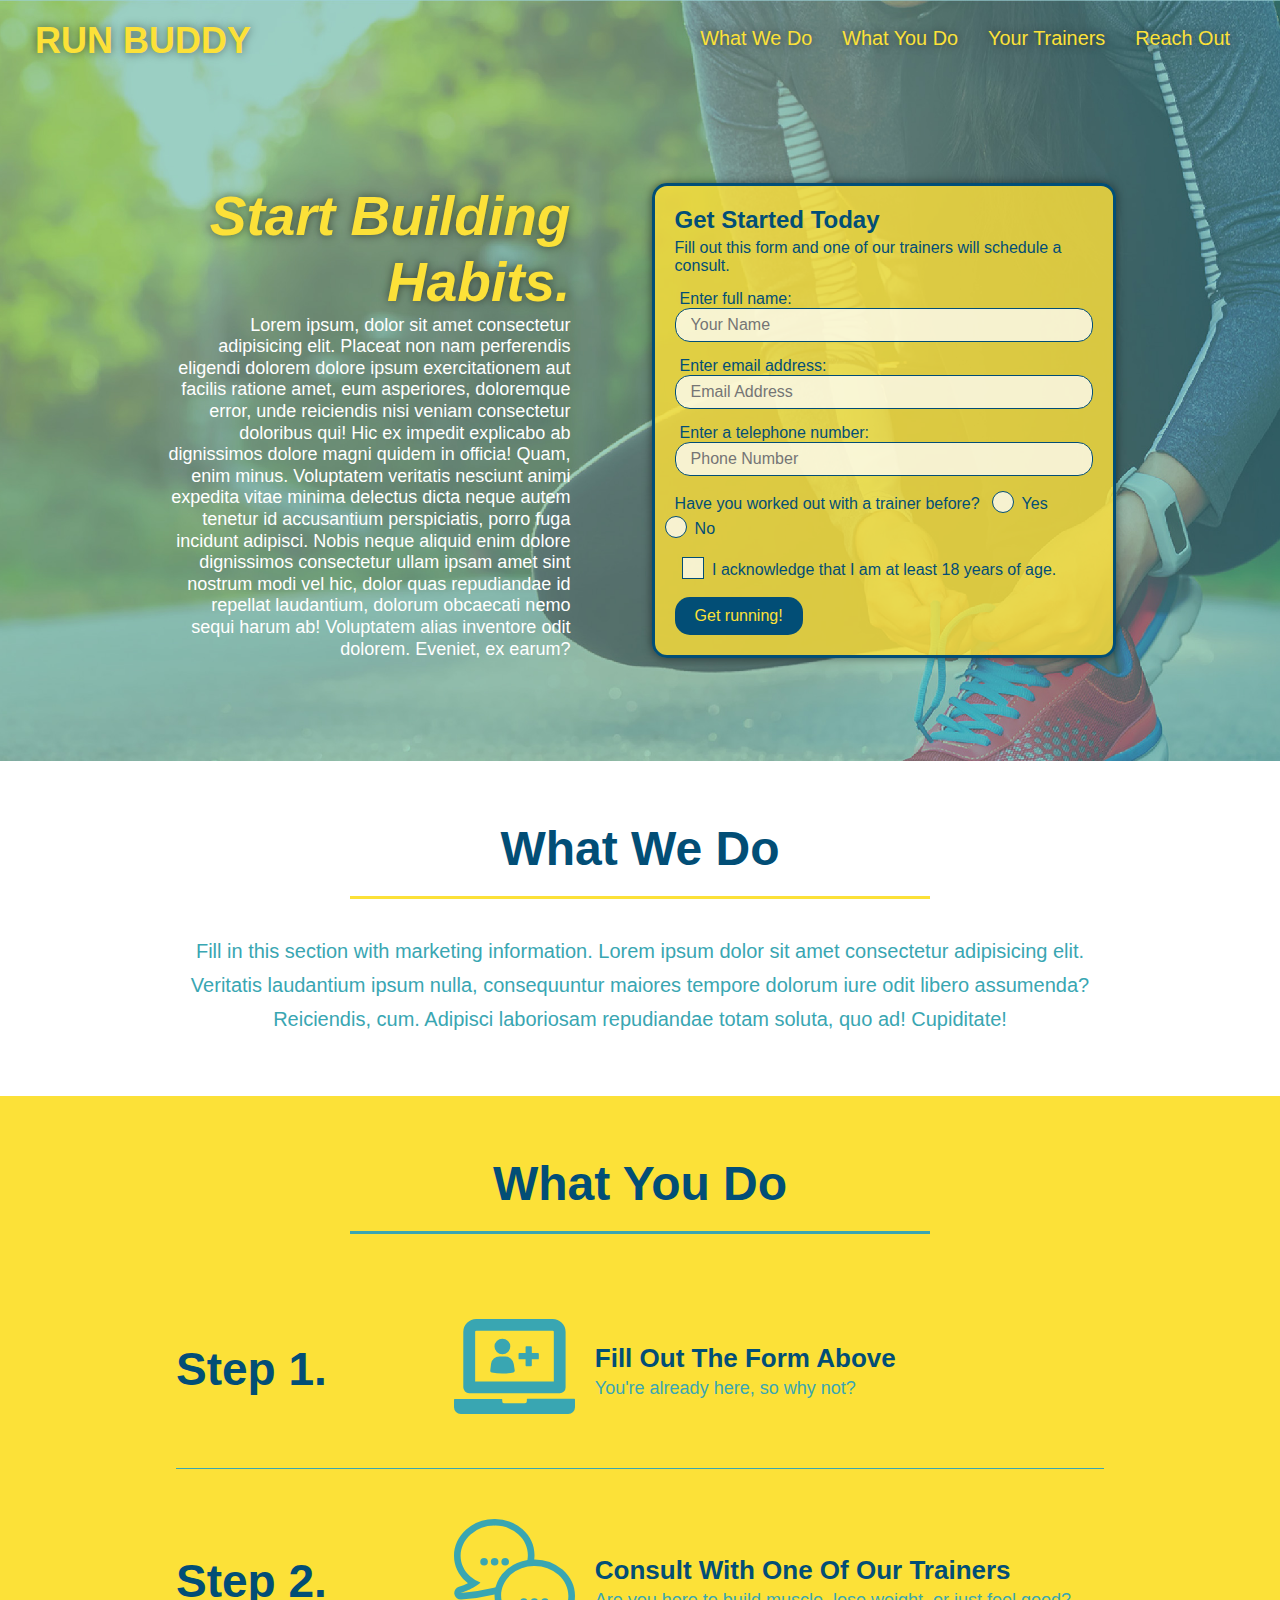
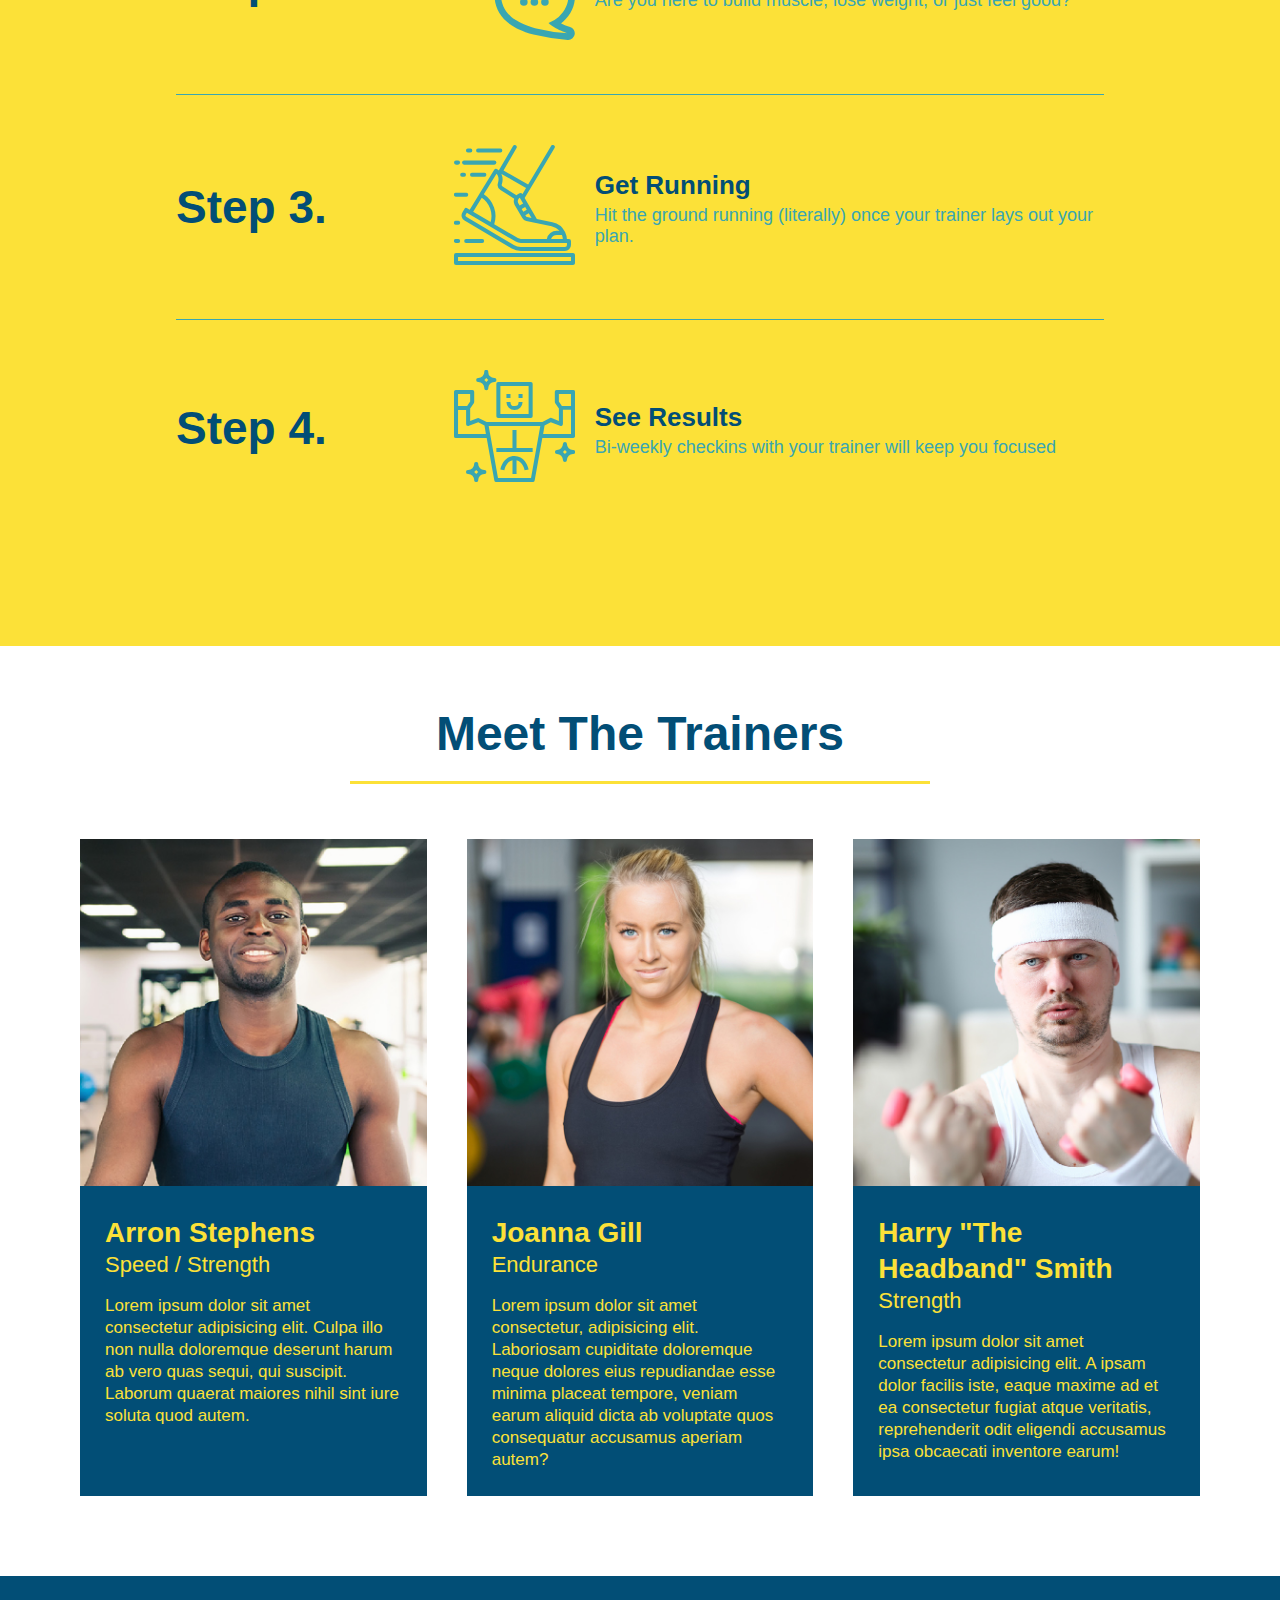
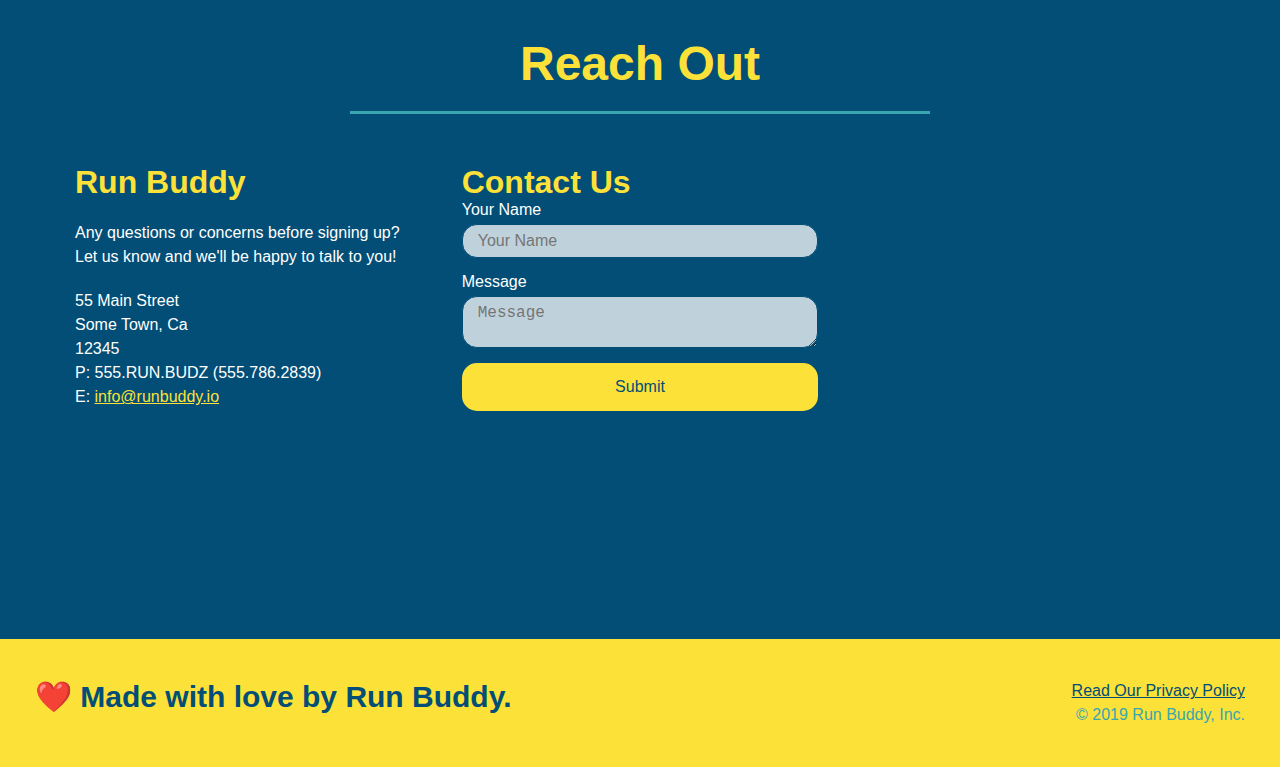
<file: index.html>
<!DOCTYPE html>
<html lang="en">
    <head>
        <meta charset="UTF-8" />
        <meta name="viewport" content="width=device-width, initial-scale=1.0" />
        <link rel="stylesheet" href="./assets/css/style.css">
               <title>Run Buddy</title>
    </head>
    <body>
            <!-- navigation tags - block level element -->
        <header>
            <h1>
                <a href="/">RUN BUDDY</a>
            </h1>
            <nav>
            <ul>
                <li>
                    <a href="#what-we-do">What We Do</a>
                </li>
                <li>
                    <a href="#what-you-do">What You Do</a>
                    </li>
                <li>
                    <a href="#your-trainers">Your Trainers</a>
                </li>
                <li>
                    <a href="#reach-out">Reach Out</a>
                </li>

            </ul>
            </nav>
        </header>
            <!-- end navigation -->

        <!-- hero/jumbotron -->
        <section class="hero">
            <div class="hero-cta">
                <h2>Start Building Habits.</h2>
                <p>Lorem ipsum, dolor sit amet consectetur adipisicing elit. Placeat non nam perferendis eligendi dolorem dolore ipsum exercitationem aut facilis ratione amet, eum asperiores, doloremque error, unde reiciendis nisi veniam consectetur doloribus qui! Hic ex impedit explicabo ab dignissimos dolore magni quidem in officia! Quam, enim minus. Voluptatem veritatis nesciunt animi expedita vitae minima delectus dicta neque autem tenetur id accusantium perspiciatis, porro fuga incidunt adipisci. Nobis neque aliquid enim dolore dignissimos consectetur ullam ipsam amet sint nostrum modi vel hic, dolor quas repudiandae id repellat laudantium, dolorum obcaecati nemo sequi harum ab! Voluptatem alias inventore odit dolorem. Eveniet, ex earum?</p>
            </div>
            <div class="hero-form">
                <h3>Get Started Today</h3>
                <p>Fill out this form and one of our trainers will schedule a consult.</p>
                <form>
                    <label for="name">Enter full name:</label>
                    <input type="text" placeholder="Your Name" id="name" name="name" class="form-input" />
                    <label for="email">Enter email address:</label>
                    <input type="email" placeholder="Email Address" id="email" name="email" class="form-input" />
                    <label for="phone">Enter a telephone number:</label>
                    <input type="tel" placeholder="Phone Number" name="phone" id="phone" class="form-input" />
                    <p>
                        Have you worked out with a trainer before?
                        <span class="radio-wrapper">
                            <input type="radio" name="trainer-confirm" id="trainer-yes"/>
                            <label for="trainer-yes">Yes</label>
                        </span>
                        <span class="radio-wrapper">
                            <input type="radio" name="trainer-confirm" id="trainer-no"/>
                            <label for="trainer-no">No</label>
                        </span>
                    </p>
                    <p>
                        <span class="checkbox-wrapper">
                            <input type="checkbox" name="trainer-confirm" id="trainer-no"/>
                            <label for="checkbox">I acknowledge that I am at least 18 years of age.</label>
                        </span>
                    </p>
                    <button type="submit">
                            Get running!
                    </button>
                </form>
            </div>
        </section>
        <!-- end header -->

        <!-- "what we do" section" -->
        <section id="what-we-do" class="intro">
          <div class="flex-row">
            <h2 class="section-title primary-border">
                What We Do
            </h2>
        </div>
          <div class="flex-row">
              <p>
                  Fill in this section with marketing information. Lorem ipsum dolor sit amet consectetur adipisicing elit. Veritatis laudantium ipsum nulla, consequuntur maiores tempore dolorum iure odit libero assumenda? Reiciendis, cum. Adipisci laboriosam repudiandae totam soluta, quo ad! Cupiditate!
                </p>
            </div>           
        </section>

        <!--"what you do" section-->
        <section id="what-you-do" class="steps">
            <div class="flex-row">
            <h2 class="section-title secondary-border">
              What You Do
            </h2>
        </div>
         <div class="step">
            <h3>Step 1.</h3>
            <div class="step-info">
                <div class="step-img">
                    <img src="./assets/images/step-1.svg" alt="" />  
                </div>
                <div class="step-text">
                    <h4>Fill Out The Form Above</h4>
                    <p>You're already here, so why not?</p>
                </div>
            </div>
        </div>
        <div class="step">
                <h3>Step 2.</h3>
                <div class="step-info">
                    <div class="step-img">
                        <img src="./assets/images/step-2.svg" alt="" />
                    </div>
                    <div class="step-text">
                        <h4>Consult With One Of Our Trainers</h4>
                        <p>Are you here to build muscle, lose weight, or just feel good?</p>
                    </div>
                </div>
            </div>
        <div class="step">
            <h3>Step 3.</h3>
            <div class="step-info">
                <div class="step-img">
                  <img src="./assets/images/step-3.svg" alt="" />  
                </div>
                <div class="step-text">
                    <h4>Get Running</h4>
                    <p>Hit the ground running (literally) once your trainer lays out your plan.</p>
                </div>
            </div>
        </div>
        <div class="step">
            <h3>Step 4.</h3>
            <div class="step-info">
                <div class="step-img">
                  <img src="./assets/images/step-4.svg" alt="" />  
                </div>
                <div class="step-text">
                    <h4>See Results</h4>
                    <p>Bi-weekly checkins with your trainer will keep you focused</p>
            </div>
        </div>
    </section>
        <!--"meet the trainers" section-->
        <section id="your-trainers">
        <div class="flex-row">
            <h2 class="section-title primary-border">
            Meet The Trainers
        </h2>
        </div>
        <div class="trainers">
            <article class="trainer">
                <img src="./assets/images/trainer-1.jpg" alt="Arron Stephens in his workout clothes, ready to pump iron" />
                <div class="trainer-bio">
                <h3 class="trainer-name">Arron Stephens</h3>
                <h4 class="trainer-role">Speed / Strength</h4>
                <p>Lorem ipsum dolor sit amet consectetur adipisicing elit. Culpa illo non nulla doloremque deserunt harum ab vero quas sequi, qui suscipit. Laborum quaerat maiores nihil sint iure soluta quod autem.</p>
                </div>
            </article>
        
            <article class="trainer">
                <img src="./assets/images/trainer-2.jpg" alt="Joanna Gill cooling off after a work out" />
                <div class="trainer-bio">
                    <h3 class="trainer-name">Joanna Gill</h3>
                    <h4 class="trainer-role">Endurance</h4>
                    <p>Lorem ipsum dolor sit amet consectetur, adipisicing elit. Laboriosam cupiditate doloremque neque dolores eius repudiandae esse minima placeat tempore, veniam earum aliquid dicta ab voluptate quos consequatur accusamus aperiam autem?</p>
                </div>           
            </article>
            <article class="trainer">
                <img src="./assets/images/trainer-3.jpg" alt="Harry Smith wearing a headband and lifting comically small pink weights" />
                <div class="trainer-bio">
                    <h3 class="trainer-name">Harry "The Headband" Smith</h3>
                    <h4 class="trainer-role">Strength</h4>
                    <p>Lorem ipsum dolor sit amet consectetur adipisicing elit. A ipsam dolor facilis iste, eaque maxime ad et ea consectetur fugiat atque veritatis, reprehenderit odit eligendi accusamus ipsa obcaecati inventore earum!</p>
                </div>           
            </article>
        </section>

        <!--"reach out" section-->
        <section id="reach-out" class="contact">
            <div class="flex-row">
            <h2 class="section-title secondary-border">
                Reach Out
            </h2>
        </div>
        
            <div class="contact-info">
                <div>
                <h3>Run Buddy</h3>
                <p>
                    Any questions or concerns before signing up?
                <br/>
                Let us know and we'll be happy to talk to you!
            </p>
            <address>
                55 Main Street <br/>
                Some Town, Ca <br/>
                12345<br/>
                P: 555.RUN.BUDZ (555.786.2839)<br/>
                E: <a href="mailto:info@runbuddy.io">info@runbuddy.io</a>
            </address>
            </div>     
            <div class="contact-form">
                 <h3>Contact Us</h3>
                    <form>
                        <label for="contact-name">Your Name</label>
                        <input type="text" id="contact-name" placeholder="Your Name" />
                        <label for="contact-message">Message</label>
                        <textarea id="contact-message" placeholder="Message"></textarea>
                        <button type="submit">Submit</button>
                 </form>
            </div>
                <iframe src="https://www.google.com/maps/embed?pb=!1m18!1m12!1m3!1d3501.052018354399!2d-81.22519898357915!3d28.658161082407823!2m3!1f0!2f0!3f0!3m2!1i1024!2i768!4f13.1!3m3!1m2!1s0x88e769babd77160d%3A0x590ddacf5261323c!2sMelken%20Solutions!5e0!3m2!1sen!2sus!4v1629333777245!5m2!1sen!2sus" style="border:0;" allowfullscreen="" loading="lazy">
                </iframe>
            </div>
        </section>

        <!--footer-->
        <footer>
            <h2>❤️ Made with love by Run Buddy.</h2>
            <div>
                <a href="./privacy-policy.html">Read Our Privacy Policy</a><br/>
                &copy; 2019 Run Buddy, Inc.
            </div>
        </footer>
    </body> 
</html>
</file>
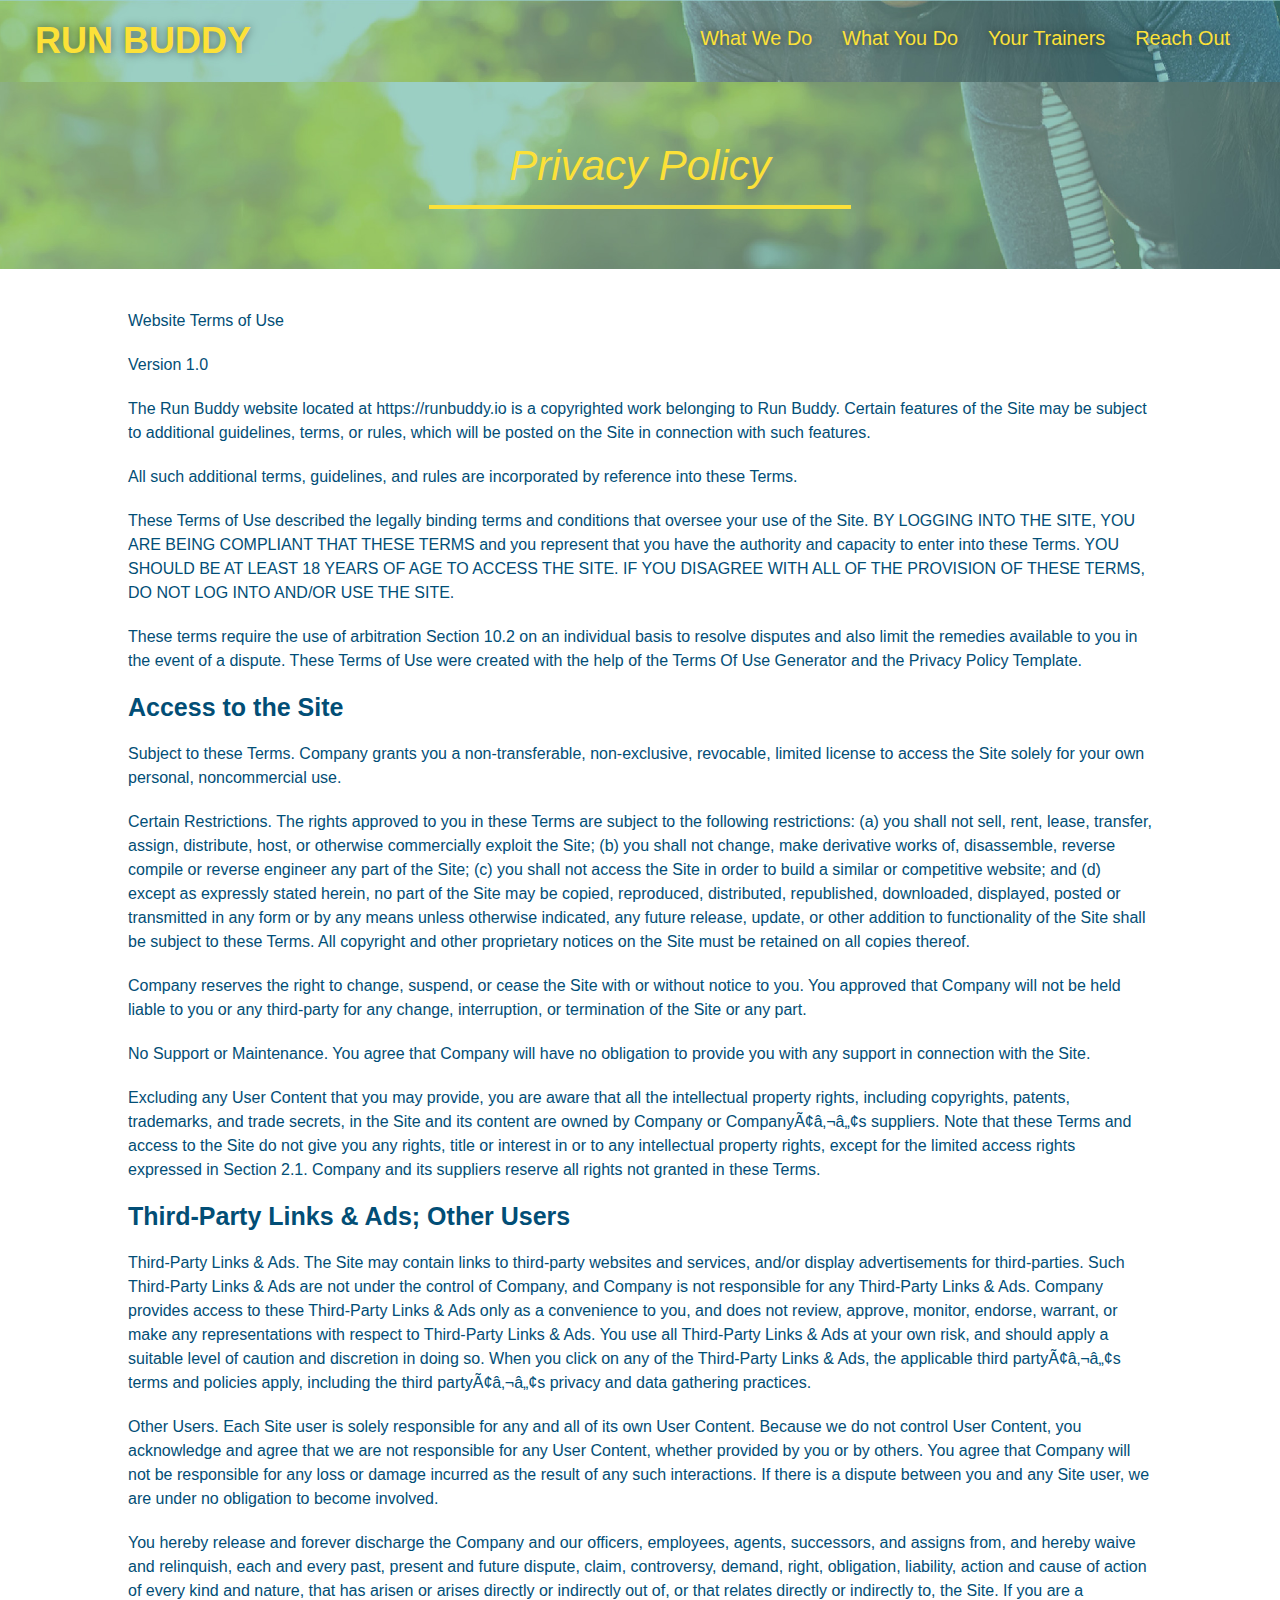
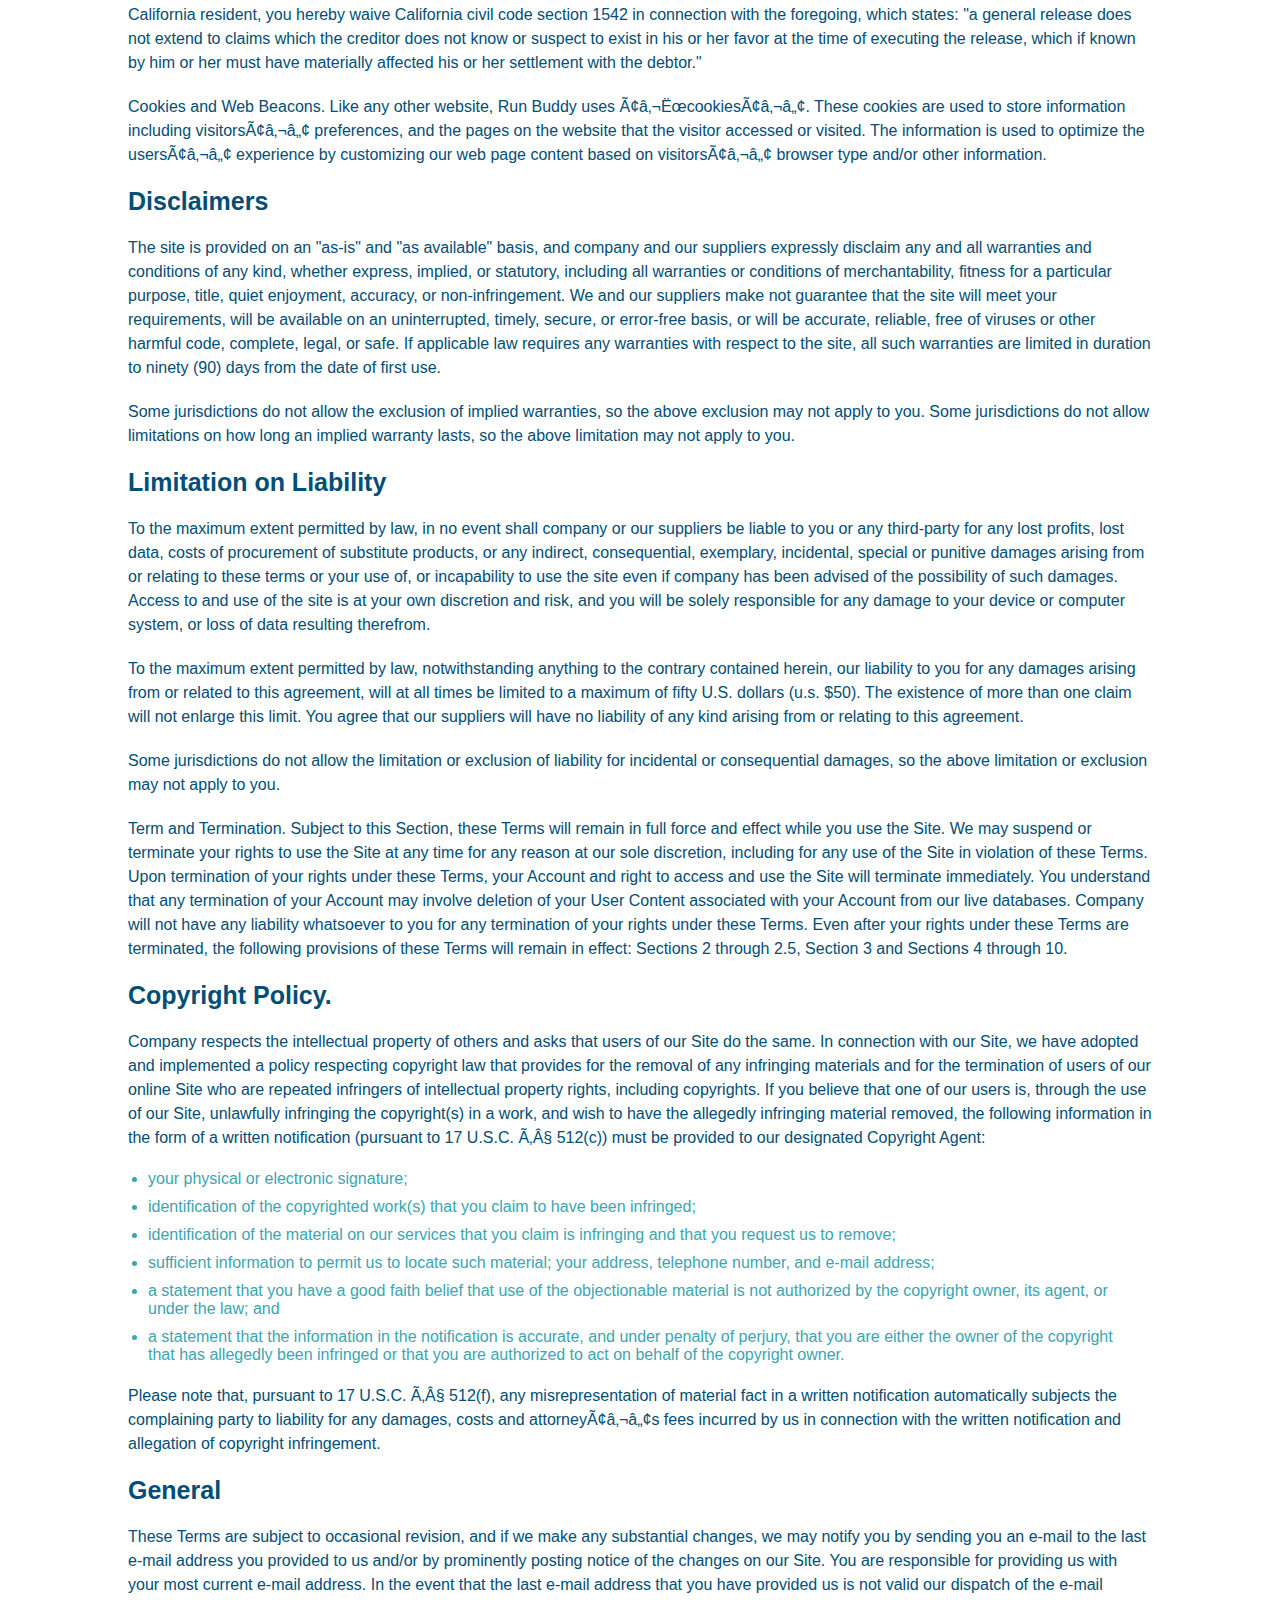
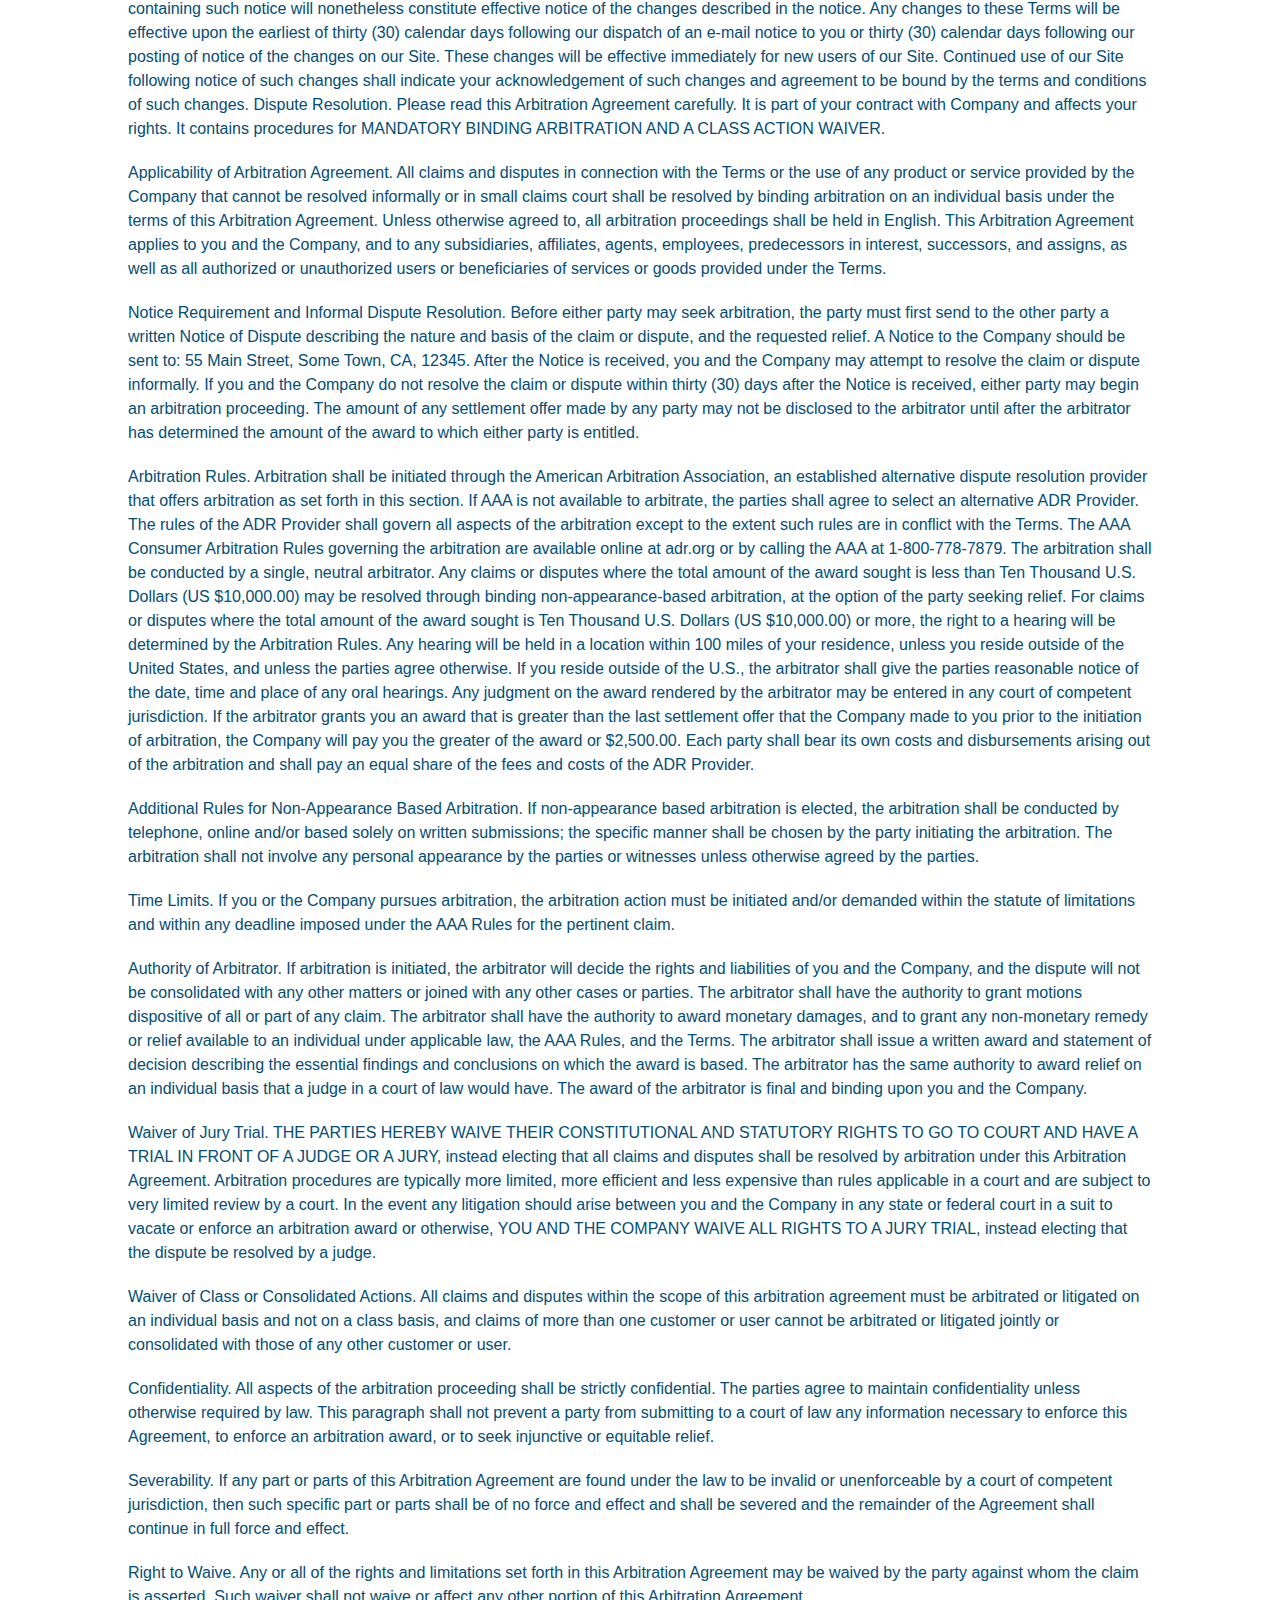
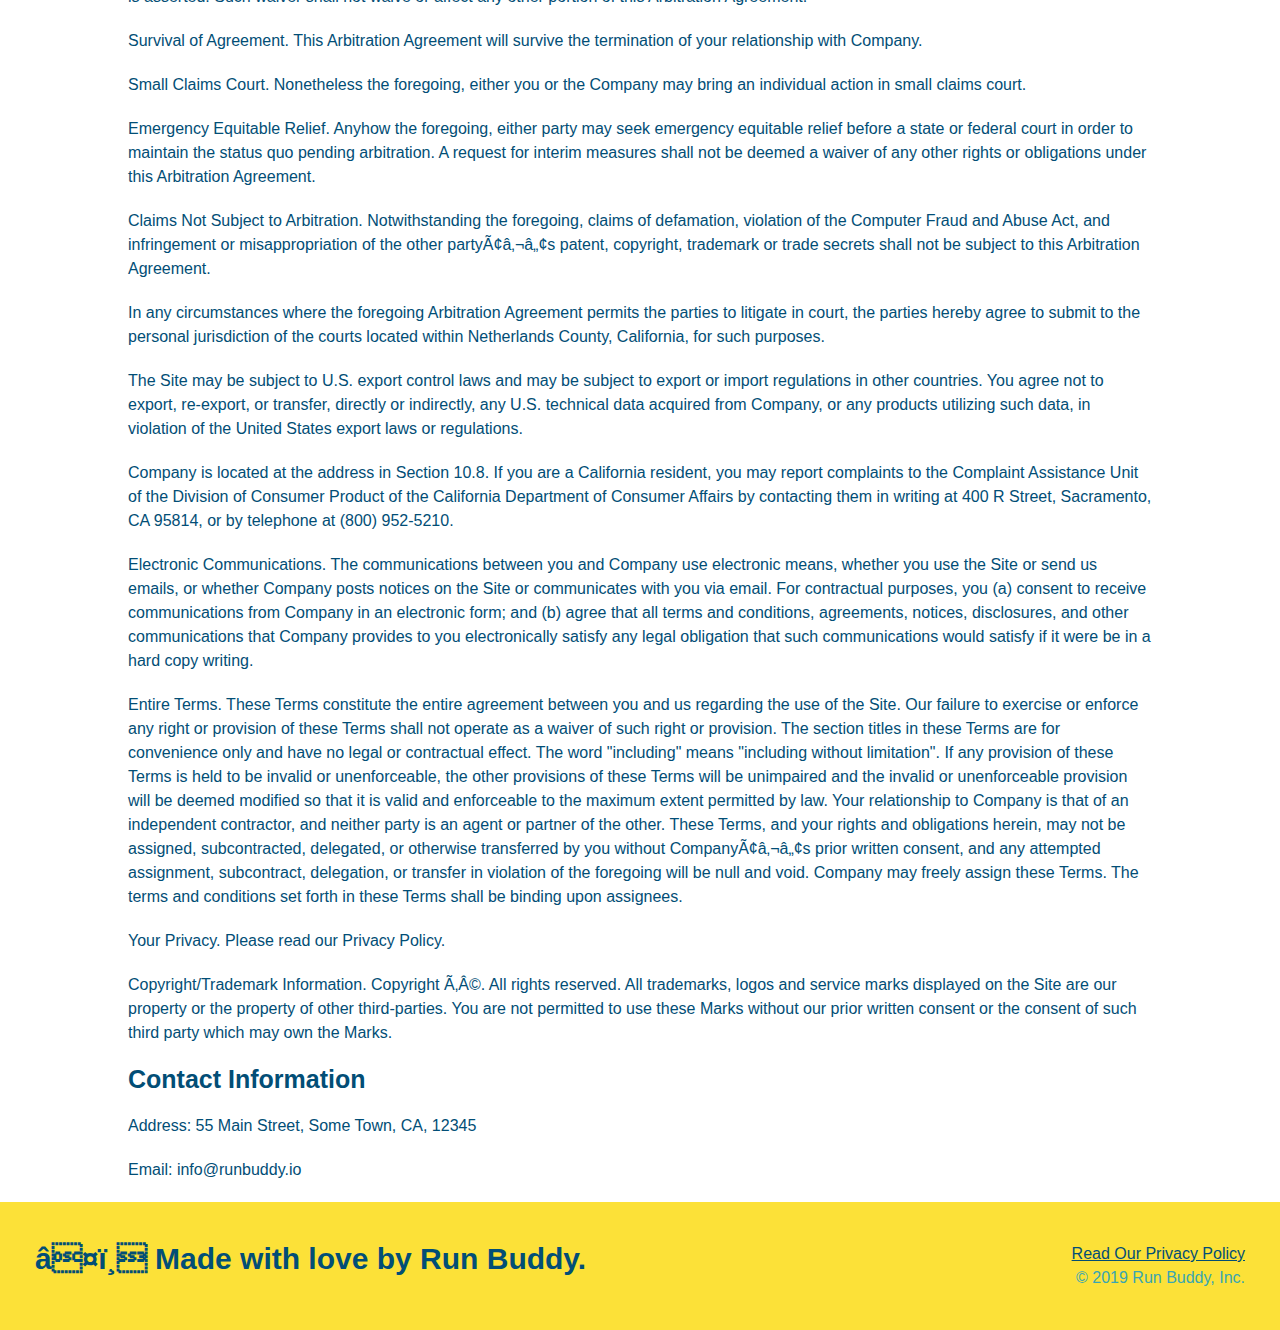
<file: privacy-policy.html>
<!DOCTYPE html>
<html lang="en-us>
<head>
    <meta charset="UTF-8" />
    <link rel="stylesheet" href="./assets/css/style.css">

    <link rel="stylesheet" href="./assets/css/secondary-styles.css" />
    <meta name="viewport" content="width=device-width, initial-scale=1.0" />

    <title id="privacy-policy">Privacy Policy -Run Buddy</title>
</head>
<body>
    <header>
        <h1>
            <a href="/">RUN BUDDY</a>
        </h1>
        <nav>
            <!-- Unordered list Element-->
        <ul>
                <!--List item element.-->
            <li>
                <!-- Anchor element-->
                <a href="./index.html#what-we-do">What We Do</a>
            </li>
            <li
                ><a href="./index.html#what-you-do">What You Do</a>
            <li>
                <a href="./index.html#your-trainers">Your Trainers</a>
            </li>
            <li>
                <a href="./index.html#reach-out">Reach Out</a>
            </li>
        </ul>
        </nav>
    </header>
    <section class="hero">
        <h2 class="page-title">Privacy Policy</h2>
    </section>
    <article class="secondary-content">
        
      <p>
        Website Terms of Use
      </p>

      <p>
        Version 1.0
      </p>

      <p>
        The Run Buddy website located at https://runbuddy.io is a copyrighted work belonging to Run Buddy. Certain
        features of the Site may be subject to additional guidelines, terms, or rules, which will be posted on the Site
        in connection with such features.
      </p>

      <p>
        All such additional terms, guidelines, and rules are incorporated by reference into these Terms.
      </p>

      <p>
        These Terms of Use described the legally binding terms and conditions that oversee your use of the Site. BY
        LOGGING INTO THE SITE, YOU ARE BEING COMPLIANT THAT THESE TERMS and you represent that you have the authority
        and capacity to enter into these Terms. YOU SHOULD BE AT LEAST 18 YEARS OF AGE TO ACCESS THE SITE. IF YOU
        DISAGREE WITH ALL OF THE PROVISION OF THESE TERMS, DO NOT LOG INTO AND/OR USE THE SITE.
      </p>

      <p>
        These terms require the use of arbitration Section 10.2 on an individual basis to resolve disputes and also
        limit the remedies available to you in the event of a dispute. These Terms of Use were created with the help of
        the Terms Of Use Generator and the Privacy Policy Template.
      </p>

      <h3>
        Access to the Site
      </h3>

      <p>
        Subject to these Terms. Company grants you a non-transferable, non-exclusive, revocable, limited license to
        access the Site solely for your own personal, noncommercial use.
      </p>

      <p>
        Certain Restrictions. The rights approved to you in these Terms are subject to the following restrictions: (a)
        you shall not sell, rent, lease, transfer, assign, distribute, host, or otherwise commercially exploit the Site;
        (b) you shall not change, make derivative works of, disassemble, reverse compile or reverse engineer any part of
        the Site; (c) you shall not access the Site in order to build a similar or competitive website; and (d) except
        as expressly stated herein, no part of the Site may be copied, reproduced, distributed, republished, downloaded,
        displayed, posted or transmitted in any form or by any means unless otherwise indicated, any future release,
        update, or other addition to functionality of the Site shall be subject to these Terms. All copyright and other
        proprietary notices on the Site must be retained on all copies thereof.
      </p>

      <p>
        Company reserves the right to change, suspend, or cease the Site with or without notice to you. You approved
        that Company will not be held liable to you or any third-party for any change, interruption, or termination of
        the Site or any part.
      </p>

      <p>
        No Support or Maintenance. You agree that Company will have no obligation to provide you with any support in
        connection with the Site.
      </p>

      <p>
        Excluding any User Content that you may provide, you are aware that all the intellectual property rights,
        including copyrights, patents, trademarks, and trade secrets, in the Site and its content are owned by Company
        or Companyâ€™s suppliers. Note that these Terms and access to the Site do not give you any rights, title or
        interest in or to any intellectual property rights, except for the limited access rights expressed in Section
        2.1. Company and its suppliers reserve all rights not granted in these Terms.
      </p>

      <h3>
        Third-Party Links & Ads; Other Users
      </h3>

      <p>
        Third-Party Links & Ads. The Site may contain links to third-party websites and services, and/or display
        advertisements for third-parties. Such Third-Party Links & Ads are not under the control of Company, and Company
        is not responsible for any Third-Party Links & Ads. Company provides access to these Third-Party Links & Ads
        only as a convenience to you, and does not review, approve, monitor, endorse, warrant, or make any
        representations with respect to Third-Party Links & Ads. You use all Third-Party Links & Ads at your own risk,
        and should apply a suitable level of caution and discretion in doing so. When you click on any of the
        Third-Party Links & Ads, the applicable third partyâ€™s terms and policies apply, including the third partyâ€™s
        privacy and data gathering practices.
      </p>

      <p>
        Other Users. Each Site user is solely responsible for any and all of its own User Content. Because we do not
        control User Content, you acknowledge and agree that we are not responsible for any User Content, whether
        provided by you or by others. You agree that Company will not be responsible for any loss or damage incurred as
        the result of any such interactions. If there is a dispute between you and any Site user, we are under no
        obligation to become involved.
      </p>

      <p>
        You hereby release and forever discharge the Company and our officers, employees, agents, successors, and
        assigns from, and hereby waive and relinquish, each and every past, present and future dispute, claim,
        controversy, demand, right, obligation, liability, action and cause of action of every kind and nature, that has
        arisen or arises directly or indirectly out of, or that relates directly or indirectly to, the Site. If you are
        a California resident, you hereby waive California civil code section 1542 in connection with the foregoing,
        which states: "a general release does not extend to claims which the creditor does not know or suspect to exist
        in his or her favor at the time of executing the release, which if known by him or her must have materially
        affected his or her settlement with the debtor."
      </p>

      <p>
        Cookies and Web Beacons. Like any other website, Run Buddy uses â€˜cookiesâ€™. These cookies are used to store
        information including visitorsâ€™ preferences, and the pages on the website that the visitor accessed or visited.
        The information is used to optimize the usersâ€™ experience by customizing our web page content based on visitorsâ€™
        browser type and/or other information.
      </p>

      <h3>
        Disclaimers
      </h3>

      <p>
        The site is provided on an "as-is" and "as available" basis, and company and our suppliers expressly disclaim
        any and all warranties and conditions of any kind, whether express, implied, or statutory, including all
        warranties or conditions of merchantability, fitness for a particular purpose, title, quiet enjoyment, accuracy,
        or non-infringement. We and our suppliers make not guarantee that the site will meet your requirements, will be
        available on an uninterrupted, timely, secure, or error-free basis, or will be accurate, reliable, free of
        viruses or other harmful code, complete, legal, or safe. If applicable law requires any warranties with respect
        to the site, all such warranties are limited in duration to ninety (90) days from the date of first use.
      </p>

      <p>
        Some jurisdictions do not allow the exclusion of implied warranties, so the above exclusion may not apply to
        you. Some jurisdictions do not allow limitations on how long an implied warranty lasts, so the above limitation
        may not apply to you.
      </p>

      <h3>
        Limitation on Liability
      </h3>

      <p>
        To the maximum extent permitted by law, in no event shall company or our suppliers be liable to you or any
        third-party for any lost profits, lost data, costs of procurement of substitute products, or any indirect,
        consequential, exemplary, incidental, special or punitive damages arising from or relating to these terms or
        your use of, or incapability to use the site even if company has been advised of the possibility of such
        damages. Access to and use of the site is at your own discretion and risk, and you will be solely responsible
        for any damage to your device or computer system, or loss of data resulting therefrom.
      </p>

      <p>
        To the maximum extent permitted by law, notwithstanding anything to the contrary contained herein, our liability
        to you for any damages arising from or related to this agreement, will at all times be limited to a maximum of
        fifty U.S. dollars (u.s. $50). The existence of more than one claim will not enlarge this limit. You agree that
        our suppliers will have no liability of any kind arising from or relating to this agreement.
      </p>

      <p>
        Some jurisdictions do not allow the limitation or exclusion of liability for incidental or consequential
        damages, so the above limitation or exclusion may not apply to you.
      </p>

      <p>
        Term and Termination. Subject to this Section, these Terms will remain in full force and effect while you use
        the Site. We may suspend or terminate your rights to use the Site at any time for any reason at our sole
        discretion, including for any use of the Site in violation of these Terms. Upon termination of your rights under
        these Terms, your Account and right to access and use the Site will terminate immediately. You understand that
        any termination of your Account may involve deletion of your User Content associated with your Account from our
        live databases. Company will not have any liability whatsoever to you for any termination of your rights under
        these Terms. Even after your rights under these Terms are terminated, the following provisions of these Terms
        will remain in effect: Sections 2 through 2.5, Section 3 and Sections 4 through 10.
      </p>

      <h3>
        Copyright Policy.
      </h3>

      <p>
        Company respects the intellectual property of others and asks that users of our Site do the same. In connection
        with our Site, we have adopted and implemented a policy respecting copyright law that provides for the removal
        of any infringing materials and for the termination of users of our online Site who are repeated infringers of
        intellectual property rights, including copyrights. If you believe that one of our users is, through the use of
        our Site, unlawfully infringing the copyright(s) in a work, and wish to have the allegedly infringing material
        removed, the following information in the form of a written notification (pursuant to 17 U.S.C. Â§ 512(c)) must
        be provided to our designated Copyright Agent:
      </p>

      <ul>
        <li>
          your physical or electronic signature;
        </li>
        <li>
          identification of the copyrighted work(s) that you claim to have been infringed;
        </li>
        <li>
          identification of the material on our services that you claim is infringing and that you request us to remove;
        </li>
        <li>
          sufficient information to permit us to locate such material; your address, telephone number, and e-mail
          address;
        </li>
        <li>
          a statement that you have a good faith belief that use of the objectionable material is not authorized by the
          copyright owner, its agent, or under the law; and
        </li>
        <li>
          a statement that the information in the notification is accurate, and under penalty of perjury, that you are
          either the owner of the copyright that has allegedly been infringed or that you are authorized to act on
          behalf of the copyright owner.
        </li>
      </ul>

      <p>
        Please note that, pursuant to 17 U.S.C. Â§ 512(f), any misrepresentation of material fact in a written
        notification automatically subjects the complaining party to liability for any damages, costs and attorneyâ€™s
        fees incurred by us in connection with the written notification and allegation of copyright infringement.
      </p>

      <h3>
        General
      </h3>

      <p>
        These Terms are subject to occasional revision, and if we make any substantial changes, we may notify you by
        sending you an e-mail to the last e-mail address you provided to us and/or by prominently posting notice of the
        changes on our Site. You are responsible for providing us with your most current e-mail address. In the event
        that the last e-mail address that you have provided us is not valid our dispatch of the e-mail containing such
        notice will nonetheless constitute effective notice of the changes described in the notice. Any changes to these
        Terms will be effective upon the earliest of thirty (30) calendar days following our dispatch of an e-mail
        notice to you or thirty (30) calendar days following our posting of notice of the changes on our Site. These
        changes will be effective immediately for new users of our Site. Continued use of our Site following notice of
        such changes shall indicate your acknowledgement of such changes and agreement to be bound by the terms and
        conditions of such changes. Dispute Resolution. Please read this Arbitration Agreement carefully. It is part of
        your contract with Company and affects your rights. It contains procedures for MANDATORY BINDING ARBITRATION AND
        A CLASS ACTION WAIVER.
      </p>

      <p>
        Applicability of Arbitration Agreement. All claims and disputes in connection with the Terms or the use of any
        product or service provided by the Company that cannot be resolved informally or in small claims court shall be
        resolved by binding arbitration on an individual basis under the terms of this Arbitration Agreement. Unless
        otherwise agreed to, all arbitration proceedings shall be held in English. This Arbitration Agreement applies to
        you and the Company, and to any subsidiaries, affiliates, agents, employees, predecessors in interest,
        successors, and assigns, as well as all authorized or unauthorized users or beneficiaries of services or goods
        provided under the Terms.
      </p>

      <p>
        Notice Requirement and Informal Dispute Resolution. Before either party may seek arbitration, the party must
        first send to the other party a written Notice of Dispute describing the nature and basis of the claim or
        dispute, and the requested relief. A Notice to the Company should be sent to: 55 Main Street, Some Town, CA,
        12345. After the Notice is received, you and the Company may attempt to resolve the claim or dispute informally.
        If you and the Company do not resolve the claim or dispute within thirty (30) days after the Notice is received,
        either party may begin an arbitration proceeding. The amount of any settlement offer made by any party may not
        be disclosed to the arbitrator until after the arbitrator has determined the amount of the award to which either
        party is entitled.
      </p>

      <p>
        Arbitration Rules. Arbitration shall be initiated through the American Arbitration Association, an established
        alternative dispute resolution provider that offers arbitration as set forth in this section. If AAA is not
        available to arbitrate, the parties shall agree to select an alternative ADR Provider. The rules of the ADR
        Provider shall govern all aspects of the arbitration except to the extent such rules are in conflict with the
        Terms. The AAA Consumer Arbitration Rules governing the arbitration are available online at adr.org or by
        calling the AAA at 1-800-778-7879. The arbitration shall be conducted by a single, neutral arbitrator. Any
        claims or disputes where the total amount of the award sought is less than Ten Thousand U.S. Dollars (US
        $10,000.00) may be resolved through binding non-appearance-based arbitration, at the option of the party seeking
        relief. For claims or disputes where the total amount of the award sought is Ten Thousand U.S. Dollars (US
        $10,000.00) or more, the right to a hearing will be determined by the Arbitration Rules. Any hearing will be
        held in a location within 100 miles of your residence, unless you reside outside of the United States, and
        unless the parties agree otherwise. If you reside outside of the U.S., the arbitrator shall give the parties
        reasonable notice of the date, time and place of any oral hearings. Any judgment on the award rendered by the
        arbitrator may be entered in any court of competent jurisdiction. If the arbitrator grants you an award that is
        greater than the last settlement offer that the Company made to you prior to the initiation of arbitration, the
        Company will pay you the greater of the award or $2,500.00. Each party shall bear its own costs and
        disbursements arising out of the arbitration and shall pay an equal share of the fees and costs of the ADR
        Provider.
      </p>

      <p>
        Additional Rules for Non-Appearance Based Arbitration. If non-appearance based arbitration is elected, the
        arbitration shall be conducted by telephone, online and/or based solely on written submissions; the specific
        manner shall be chosen by the party initiating the arbitration. The arbitration shall not involve any personal
        appearance by the parties or witnesses unless otherwise agreed by the parties.
      </p>

      <p>
        Time Limits. If you or the Company pursues arbitration, the arbitration action must be initiated and/or demanded
        within the statute of limitations and within any deadline imposed under the AAA Rules for the pertinent claim.
      </p>

      <p>
        Authority of Arbitrator. If arbitration is initiated, the arbitrator will decide the rights and liabilities of
        you and the Company, and the dispute will not be consolidated with any other matters or joined with any other
        cases or parties. The arbitrator shall have the authority to grant motions dispositive of all or part of any
        claim. The arbitrator shall have the authority to award monetary damages, and to grant any non-monetary remedy
        or relief available to an individual under applicable law, the AAA Rules, and the Terms. The arbitrator shall
        issue a written award and statement of decision describing the essential findings and conclusions on which the
        award is based. The arbitrator has the same authority to award relief on an individual basis that a judge in a
        court of law would have. The award of the arbitrator is final and binding upon you and the Company.
      </p>

      <p>
        Waiver of Jury Trial. THE PARTIES HEREBY WAIVE THEIR CONSTITUTIONAL AND STATUTORY RIGHTS TO GO TO COURT AND HAVE
        A TRIAL IN FRONT OF A JUDGE OR A JURY, instead electing that all claims and disputes shall be resolved by
        arbitration under this Arbitration Agreement. Arbitration procedures are typically more limited, more efficient
        and less expensive than rules applicable in a court and are subject to very limited review by a court. In the
        event any litigation should arise between you and the Company in any state or federal court in a suit to vacate
        or enforce an arbitration award or otherwise, YOU AND THE COMPANY WAIVE ALL RIGHTS TO A JURY TRIAL, instead
        electing that the dispute be resolved by a judge.
      </p>

      <p>
        Waiver of Class or Consolidated Actions. All claims and disputes within the scope of this arbitration agreement
        must be arbitrated or litigated on an individual basis and not on a class basis, and claims of more than one
        customer or user cannot be arbitrated or litigated jointly or consolidated with those of any other customer or
        user.
      </p>

      <p>
        Confidentiality. All aspects of the arbitration proceeding shall be strictly confidential. The parties agree to
        maintain confidentiality unless otherwise required by law. This paragraph shall not prevent a party from
        submitting to a court of law any information necessary to enforce this Agreement, to enforce an arbitration
        award, or to seek injunctive or equitable relief.
      </p>

      <p>
        Severability. If any part or parts of this Arbitration Agreement are found under the law to be invalid or
        unenforceable by a court of competent jurisdiction, then such specific part or parts shall be of no force and
        effect and shall be severed and the remainder of the Agreement shall continue in full force and effect.
      </p>

      <p>
        Right to Waive. Any or all of the rights and limitations set forth in this Arbitration Agreement may be waived
        by the party against whom the claim is asserted. Such waiver shall not waive or affect any other portion of this
        Arbitration Agreement.
      </p>

      <p>
        Survival of Agreement. This Arbitration Agreement will survive the termination of your relationship with
        Company.
      </p>

      <p>
        Small Claims Court. Nonetheless the foregoing, either you or the Company may bring an individual action in small
        claims court.
      </p>

      <p>
        Emergency Equitable Relief. Anyhow the foregoing, either party may seek emergency equitable relief before a
        state or federal court in order to maintain the status quo pending arbitration. A request for interim measures
        shall not be deemed a waiver of any other rights or obligations under this Arbitration Agreement.
      </p>

      <p>
        Claims Not Subject to Arbitration. Notwithstanding the foregoing, claims of defamation, violation of the
        Computer Fraud and Abuse Act, and infringement or misappropriation of the other partyâ€™s patent, copyright,
        trademark or trade secrets shall not be subject to this Arbitration Agreement.
      </p>

      <p>
        In any circumstances where the foregoing Arbitration Agreement permits the parties to litigate in court, the
        parties hereby agree to submit to the personal jurisdiction of the courts located within Netherlands County,
        California, for such purposes.
      </p>

      <p>
        The Site may be subject to U.S. export control laws and may be subject to export or import regulations in other
        countries. You agree not to export, re-export, or transfer, directly or indirectly, any U.S. technical data
        acquired from Company, or any products utilizing such data, in violation of the United States export laws or
        regulations.
      </p>

      <p>
        Company is located at the address in Section 10.8. If you are a California resident, you may report complaints
        to the Complaint Assistance Unit of the Division of Consumer Product of the California Department of Consumer
        Affairs by contacting them in writing at 400 R Street, Sacramento, CA 95814, or by telephone at (800) 952-5210.
      </p>

      <p>
        Electronic Communications. The communications between you and Company use electronic means, whether you use the
        Site or send us emails, or whether Company posts notices on the Site or communicates with you via email. For
        contractual purposes, you (a) consent to receive communications from Company in an electronic form; and (b)
        agree that all terms and conditions, agreements, notices, disclosures, and other communications that Company
        provides to you electronically satisfy any legal obligation that such communications would satisfy if it were be
        in a hard copy writing.
      </p>

      <p>
        Entire Terms. These Terms constitute the entire agreement between you and us regarding the use of the Site. Our
        failure to exercise or enforce any right or provision of these Terms shall not operate as a waiver of such right
        or provision. The section titles in these Terms are for convenience only and have no legal or contractual
        effect. The word "including" means "including without limitation". If any provision of these Terms is held to be
        invalid or unenforceable, the other provisions of these Terms will be unimpaired and the invalid or
        unenforceable provision will be deemed modified so that it is valid and enforceable to the maximum extent
        permitted by law. Your relationship to Company is that of an independent contractor, and neither party is an
        agent or partner of the other. These Terms, and your rights and obligations herein, may not be assigned,
        subcontracted, delegated, or otherwise transferred by you without Companyâ€™s prior written consent, and any
        attempted assignment, subcontract, delegation, or transfer in violation of the foregoing will be null and void.
        Company may freely assign these Terms. The terms and conditions set forth in these Terms shall be binding upon
        assignees.
      </p>

      <p>
        Your Privacy. Please read our Privacy Policy.
      </p>

      <p>
        Copyright/Trademark Information. Copyright Â©. All rights reserved. All trademarks, logos and service marks
        displayed on the Site are our property or the property of other third-parties. You are not permitted to use
        these Marks without our prior written consent or the consent of such third party which may own the Marks.
      </p>

      <h3>
        Contact Information
      </h3>

      <p>
        Address: 55 Main Street, Some Town, CA, 12345
      </p>

      <p>
        Email: info@runbuddy.io
      </p>


    </article>

 <!--footer-->
    <footer>
        <h2>❤️ Made with love by Run Buddy.</h2>
        <div>
            <a href="privacy-policy.html">Read Our Privacy Policy</a><br />
            &copy; 2019 Run Buddy, Inc.
        </div>
    </footer>
</body>
</html>
</file>
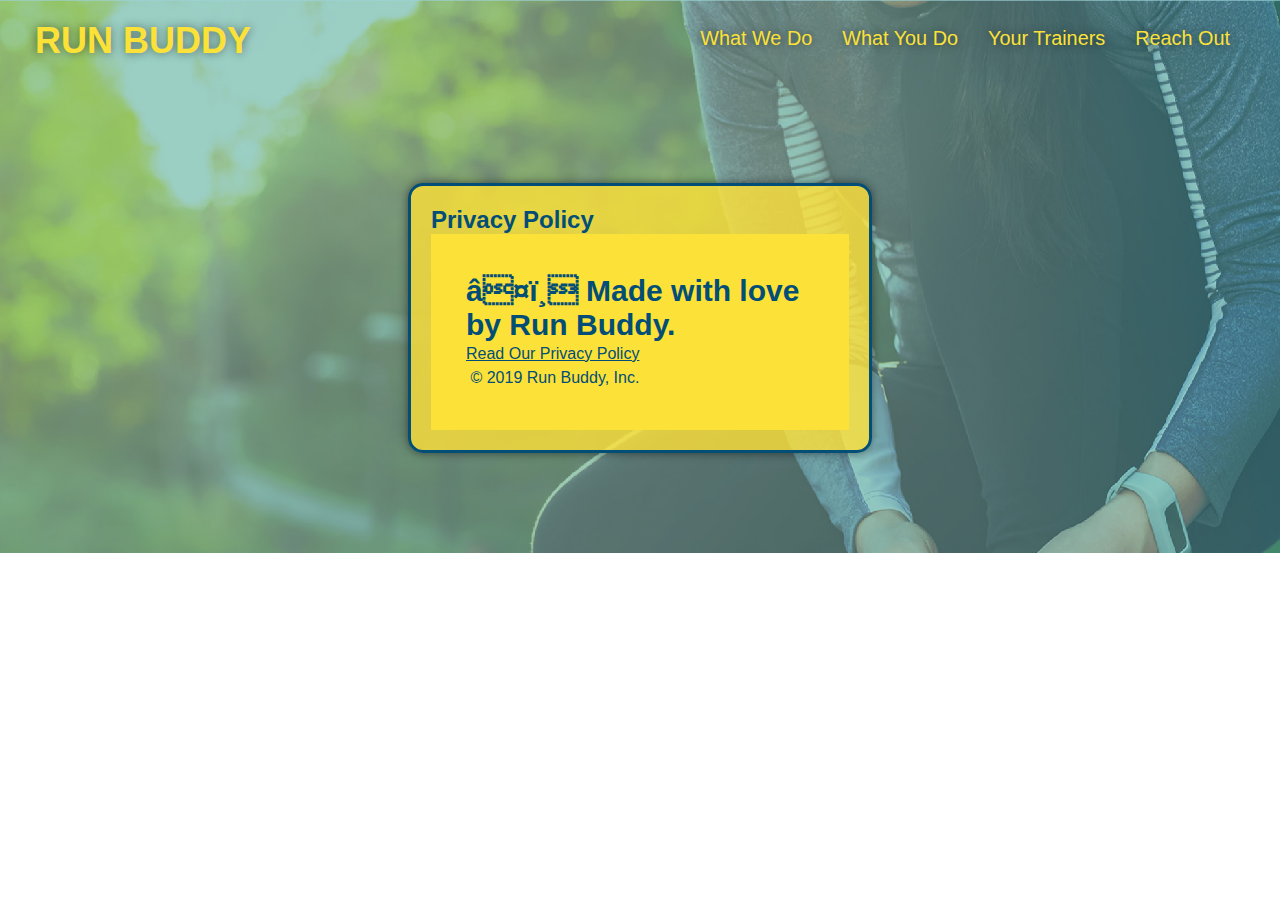
<file: privacy.html>
<!DOCTYPE html>
<html lang="en-us>
<head>
    <meta charset="UTF-8">
    <meta name="viewport" content="width=device-width, initial-scale=1.0" />
    <link rel="stylesheet" href="./assets/css/style.css" />
    <title id="privacy_policy">Privacy Policy -Run Buddy</title>
</head>
<body>
    <header>
        <h1>
            <a href="/">RUN BUDDY</a>
        </h1>
        <nav>
            <!-- Unordered list Element-->
        <ul>
                <!--List item element.-->
            <li>
                <!-- Anchor element-->
                <a href="./index.html#what-we-do">What We Do</a>
            </li>
            <li
                ><a href="./index.html#what-you-do">What You Do</a>
            <li>
                <a href="./index.html#your-trainers">Your Trainers</a>
            </li>
            <li>
                <a href="./index.html#reach-out">Reach Out</a>
            </li>
        </ul>
        </nav>
    </header>
    <section class="hero">
        <div class="hero-form">
            <h3>Privacy Policy</h3>
</body>
 <!--footer-->
 <footer>
    <h2>❤️ Made with love by Run Buddy.</h2>
    <div>
        <a href="privacy-policy.html">Read Our Privacy Policy</a><br />
        &copy; 2019 Run Buddy, Inc.
    </div>
</footer>
</html>
</file>
<file: assets/css/style.css>
/*'color variable*/
:root {
  --primary-color: #fce138;
  --secondary-color: #024e76;
  --tertiary-color: #39a6b2;
}

/*end of color variable*/

* {
  box-sizing: border-box;
  margin: 0;
  padding: 0;
}

body {
  color: var(--tertiary-color);
  font-family: Helvetica, Arial, sans-serif;
}

/* HEADER / NAV BAR STYLES START */

header {
  padding: 20px 35px;
  background-color: var(--tertiary-color);
  display: flex;
  justify-content: space-between;
  flex-wrap: wrap;
  position: -webkit-sticky;
  position: sticky;
  top: 0;
  background-image: url("../images/hero-bg.jpg");
  background-size: cover;
  background-attachment: fixed;
  background-position: 80%;
  z-index: 9999;
}

header h1 {
  font-weight: bold;
  margin: 0;
  font-size: 36px;
  color: var(--primary-color);
  text-shadow: 0 0 10px rgba(0, 0, 0, 0.5);
}

header a {
  text-decoration: none;
  color: var(--primary-color);
}

header nav {
  margin: 7px 0;
}

header nav ul {
  display: flex;
  flex-wrap: wrap;
  justify-content: space-between;
  align-items: center;
  list-style: none;
}

header nav ul li a {
  padding: 10px 15px;
  font-weight: lighter;
  font-size: 1.55vw;
  text-shadow: 0 0 10px rgba(0, 0, 0, 0.5);
}
header nav ul li a:hover{
  background: var(--primary-color);
  color: var(--secondary-color);
  border-radius: 15px;
  text-shadow: none;
}

/* HEADER / NAVBAR STYLES END */



/* FOOTER STYLES START */
footer {
  background: var(--primary-color);
  padding: 40px 35px;
  display: flex;
  justify-content: space-between;
  flex-wrap: wrap;
  width: 100%;
}

footer h2 {
  color: var(--secondary-color);
  font-size: 30px;
  margin: 0;
}

footer div {
  line-height: 1.5;
  text-align: right;
}

footer a {
  color: var(--secondary-color);
}
/* END FOOTER STYLES */

/* STYLE ALL SECTION TAGS */
section {
  padding: 60px;
}

/* HERO STYLES START */
.hero {
  background-image: url('../images/hero-bg.jpg');
  background-size: cover;
  background-position: 80%;
  display: flex;
  justify-content: center;
  flex-wrap: wrap;
  align-items: flex-start;
  background-attachment: fixed;
}
.hero-cta {
  width: 35%;
  text-align: right;
  margin: 3.5%;
  color: #fff;
  font-size: 18px;
  line-height: 1.2;
}

.hero-cta h2 {
  font-style: italic;
  font-size: 55px;
  color: var(--primary-color);
  text-shadow: 0 0 10px rgba(0, 0, 0, 0.5);
}

.hero-form {
  border: 3px solid var(--secondary-color);
  background-color: rgba(255, 225, 56, 0.8);
  padding: 20px;
  color: var(--secondary-color);
  width: 40%;
  margin: 3.5%;
  box-shadow: 0 0 10px rgba(0, 0, 0, 0.5);
  border-radius: 15px;
}

.hero-form h3 {
  font-size: 24px;
  margin: 0;
}
.hero-form p {
  margin: 5px 0 15px 0;
}

.form-input {
  border: 1px solid var(--secondary-color);
  display: block;
  padding: 7px 15px;
  font-size: 16px;
  color: var(--secondary-color);
  width: 100%;
  margin-bottom: 15px; 
  border-radius: 15px;
  background-color: rgba(255, 255, 255, 0.75);
}
.form-input:focus {
  background-color: rgba(255, 255, 255, 1);
  outline: none;
}

.hero-form label {
  margin: 0 5px;
}

.hero-form button {
  color: var(--primary-color);
  background-color: var(--secondary-color);
  border: none;
  padding: 10px 20px;
  font-size: 16px;
  border-radius: 15px;
} 
.hero-form button:hover{
  background-color: var(--tertiary-color);
}
/*Pseudo for buttons and labels*/
.checkbox-wrapper input, .radio-wrapper input {
  opacity: 0;
}
.checkbox-wrapper label, .radio-wrapper label {
  position: relative;
  left: 10px;
  margin: 10px;
  line-height: 1.6;
}
.checkbox-wrapper label::before, .radio-wrapper label::before {
  content: "";
  height: 20px;
  width: 20px;
  background: rgba(255, 255, 255, 0.75);
  border: 1px solid var(--secondary-color);
  position: absolute;
  top: -4px;
  left: -30px;
}
.radio-wrapper label::before {
  border-radius: 50%;
}
.radio-wrapper label::after {
  content: "";
  width: 20px;
  height: 20px;
  border-radius: 50%;
  background: var(--secondary-color);
  position: absolute;
  left: -29px;
  top: -3px;
  background-image: radial-gradient(circle, var(--tertiary-color), var(--secondary-color));
}
.checkbox-wrapper label::after {
  content: "";
  height: 6px;
  width: 14px;
  border-left: 2px solid var(--secondary-color);
  border-bottom: 2px solid var(--secondary-color);
  position: absolute;
  left: -26px;
  top: 1px;
  transform: rotate(-58deg);
}
.checkbox-wrapper input + label::after, .radio-wrapper input + label::after {
  content: none;
}
.checkbox-wrapper input:checked + label::after, .radio-wrapper input:checked + label::after {
  content: "";
}
/* HERO STYLES END */


/* SECTION TITLE STYLES START */
.section-title {
  font-size: 48px;
  border-bottom: 3px solid;
  color: var(--secondary-color);
  padding-bottom: 20px;
  text-align: center;
  margin: 0 auto 35px auto;
  width: 50%;
}

.primary-border {
  border-color: var(--primary-color);
}

.secondary-border {
  border-color: var(--tertiary-color);
}
/* SECTION TITLE STYLES END */

/* WHAT WE DO STYLES */

.intro p {
  line-height: 1.7;
  color: var(--tertiary-color);
  width: 80%;
  margin: 0 auto;
  font-size: 20px;
  text-align: center;
}
/* WHAT YOU DO STYLES END */


/* WHAT YOU DO STYLES START */
.steps { 
  background: var(--primary-color);
}

.step {
  margin: 50px auto;
  padding-bottom: 50px;
  width: 80%;
  display: flex;
  flex-wrap: wrap;
  align-items: center;
  justify-content: space-between;
}
.step:not(:last-child){
  border-bottom: 1px solid var(--tertiary-color);
}

.step h3 {
  color: var(--secondary-color);
  font-size: 46px;
  flex: 1 30%;
}

.step-info {
  flex: 2 70%;
  display: flex;
  flex-wrap: wrap;
  align-items: center;
}

.step-img {
  flex: 1 12%;
  margin-right: 20px;
}

.step-img img {
  max-width: 100%;
}

.step-text {
  flex: 12;
}

.step-text p {
  color: var(--tertiary-color);
  font-size: 18px;
}

.step-text h4 {
  font-size: 26px;
  line-height: 1.5;
  color: var(--secondary-color);
}

/* WHAT YOU DO STYLES END */

/* MEET THE TRAINERS START */
.trainers {
  width: 100%;
  margin: 0 auto;
  display: flex;
  flex-wrap: wrap;
  justify-content: space-around;
}

.trainer {
  margin: 20px;
  flex: 1;
  background: var(--secondary-color);
  color: var(--primary-color);
}

.trainer img {
  width: 100%;
}

.trainer-bio {
  padding: 25px;
  line-height: 1.3;
}

.trainer-bio h3 {
  font-size: 28px;
}

.trainer-bio h4 {
  font-weight: lighter;
  font-size: 22px;
  margin-bottom: 15px;
}

.trainer-bio p {
  font-size: 17px;
}
/* TRAINER STYLES END */

/* REACH OUT STYLES START */
.contact {
  background: var(--secondary-color);
}

.contact h2 {
  color: var(--primary-color);
}

.contact-info {
  display: flex;
  justify-content: space-between;
  flex-wrap: wrap;
}

.contact-info > * {
  flex: 1;
  margin: 15px;
}

.contact-info iframe {
  height: 400px;
}

.contact-info div {
  color: white;
}

.contact-info h3 {
  color: var(--primary-color);
  font-size: 32px;
}

.contact-info p, .contact-info address {
  margin: 20px 0;
  line-height: 1.5;
  font-size: 16px;
  font-style: normal;
}

.contact-form input, .contact-form textarea {
  border: 1px solid var(--secondary-color);
  display: block;
  padding: 7px 15px;
  font-size: 16px;
  color: var(--secondary-color);
  width: 100%;
  margin-bottom: 15px;
  margin-top: 5px;
  border-radius: 15px;
  background-color: rgba(255, 255, 255, 0.75);
}
.contact-form input:focus, .contact-form textarea:focus{
  background-color: rgba(255, 255, 255, 1);
  outline: none;
}

.contact-form button {
  width: 100%;
  border: none;
  background: var(--primary-color);
  color: var(--secondary-color);
  text-align: center;
  padding: 15px 0;
  font-size: 16px;
  border-radius: 15px;
}
.contact-form button:hover{
  color: var(--primary-color);
  background: var(--tertiary-color);
}

.contact-info a {
  color: var(--primary-color);
}


/* REACH OUT STYLES END */

/* UTILITIES */
.text-left {
  text-align: left;
}

.text-right {
  text-align: right;
}

.flex-row {
  display: flex;
}
/* MEDIA QUERY FOR SMALLER DESKTOP SCREENS AND SMALLER */
@media screen and (max-width: 980px) {
    header {
        padding-bottom: 0;
        justify-content: center;
    }
    header h1 {
        width: 100%;
    }
    header nav ul {
        margin-top: 20px;
        width: 100%;
        justify-content: center;
    }
    header nav ul li a {
        font-size: 20px;
    }
    footer h2, footer div {
        text-align: center;
        width: 100%;
    }
    .hero-cta, .hero-form{
      width: 100%;
    }
    .hero-cta{
      text-align: center;
    }
    .section-title{
      width: 80%;
    }
    .trainer{
      flex: 0 70%;
    }
    .contact-info iframe{
      flex: 1 100%;
    }
    header {
    position: relative;
    }
  }
  
  /* MEDIA QUERY FOR TABLETS AND SMALLER */
  @media screen and (max-width: 768px) {
    section {
      padding: 30px 15px;
    }
    .step h3{
      flex: 1 100%;
      text-align: center;
    }
    .step-info {
      flex: 2 100%;
      text-align: center;
      justify-content: center;
    }
    .step-img{
      flex: 0 32%;
      margin-right: 0;
      margin-top: 15px;
      margin-bottom: 15px;
    }
    .step-text {
      flex: 100%;
    }
  }
  
  /* MEDIA QUERY FOR MOBILE PHONES AND SMALLER */
  @media screen and (max-width: 575px) {
    .hero-form button{
      width: 100%;
      }
      .section-title{
        width: 95%;
      }
      .intro p{
        width: 100%;
      }
      .trainer{
        flex: 0 100%;
      }
   .contact-info{
     text-align: center;
   }
   .contact-info > *{
     flex: 0 100%;
   }
   .contact-form{
     order: 3;
   }
  }
</file>
<file: assets/css/secondary-styles.css>
.hero {
    background-position: bottom;
    height: auto;
    text-align: center;
    margin-bottom: 40px;
}
.page-title {
    color: #fce138;
    display: inline-block;
    border-bottom: 4px solid #fce138;
    padding: 0 80px 15px 80px;
    font-weight: normal;
    font-size: 42px;
    font-style: italic;
}
.secondary-content {
    width: 80%;
    margin: 0 auto;
    color: #024e76;
}
.secondary-content h3 {
    font-size: 25px;
    margin: 20px 0;
}
.secondary-content p {
    font-size: 16px;
    line-height: 1.5;
    margin: 20px 0;
}
.secondary-content ul{
    margin: 15px 20px;
}
.secondary-content li {
    color: #39a6b2;
    margin: 10px 0;
}
</file>
